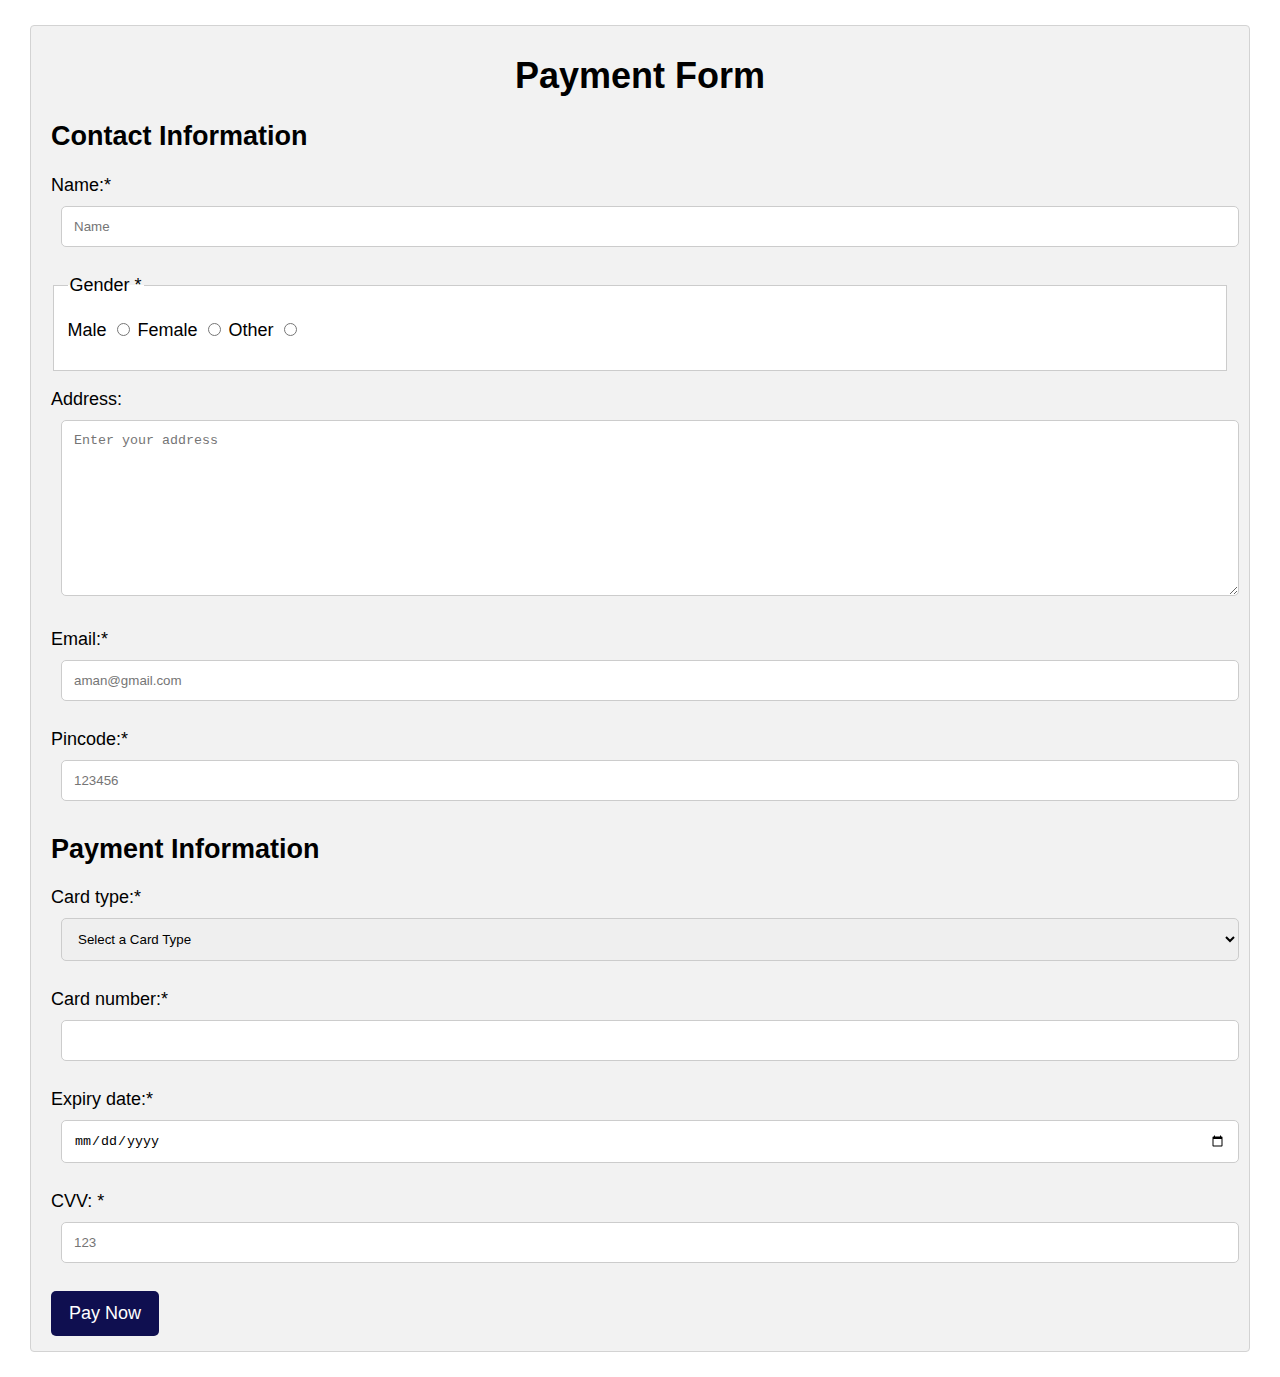
<file: Web development project/Index.html>
<!DOCTYPE html>
<html lang="en">
<head>
    <meta charset="UTF-8">
    <meta http-equiv="X-UA-Compatible" content="IE=edge">
    <meta name="viewport" content="width=device-width, initial-scale=1.0">
    <title>Payment Form</title>
    <link rel="stylesheet" href="style.css">
</head>
<body>
    <div class="container">
    <form action="">
   <h1 class="main_heading">Payment Form</h1>
   <h2>Contact Information</h2>
   <p>Name:* <input type="text" name="name" required placeholder="Name"></p>
   <fieldset>
<legend>Gender *</legend>
<p>Male  <input type="radio" name="gender" id="gender" required>   
Female  <input type="radio" name="gender" id="gender" required>  
Other <input type="radio" name="gender" id="gender" required> 
</p>    </fieldset>

<p>Address: 
    <textarea name="address" id="address" cols="40" rows="10" placeholder="Enter your address" ></textarea>
</p>
<p>Email:* <input type="email" name="email" pattern="[a-z0-9._%+-]+@[a-z0-9.-]+\.[a-z]{2,4}$"   id="email" required placeholder="aman@gmail.com"></p>
<p>Pincode:* <input type="number" name="pincode" id="pincode"  required placeholder="123456" maxlength="6" ></p> 
<h2>Payment Information</h2>
<p>Card type:*
    <select name="Card_type" id="Card_type" required>
        <option value="">Select a Card Type</option>
        <option value="visa">Visa</option>
        <option value="rupay">Rupay</option>
        <option value="mastercard">Mastercard</option>
    </select>
</p>
<p>Card number:* <input type="number" name="card_number" id="card_number" required></p>
<p>Expiry date:* <input type="date" name="expiry" id="expiry" required></p>
<p>CVV: *<input type="password" name="cvv" id="cvv" required placeholder="123" maxlength="3" ></p>
<input type="submit" value="Pay Now">









    </form>

</div>
</body>
</html>
</file>
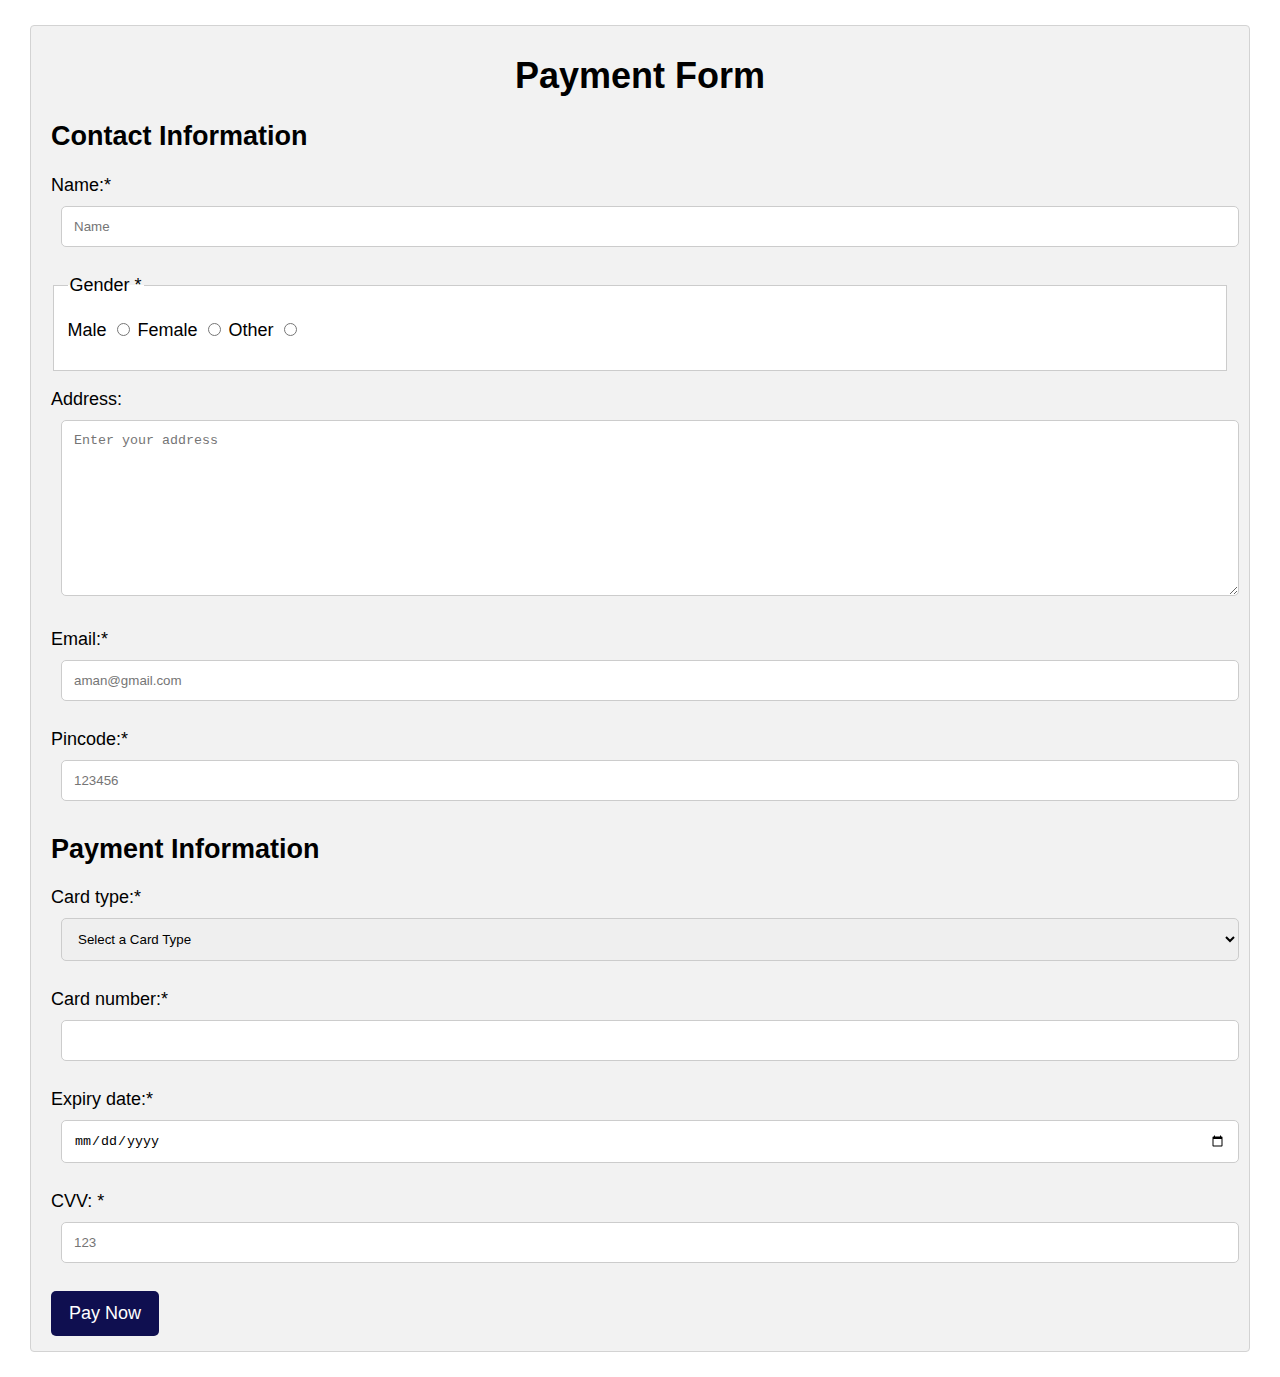
<file: Web development project/Payment_form.html>
<!DOCTYPE html>
<html lang="en">
<head>
    <meta charset="UTF-8">
    <meta http-equiv="X-UA-Compatible" content="IE=edge">
    <meta name="viewport" content="width=device-width, initial-scale=1.0">
    <title>Payment Form</title>
    <link rel="stylesheet" href="style.css">
</head>
<body>
    <div class="container">
    <form action="">
   <h1 class="main_heading">Payment Form</h1>
   <h2>Contact Information</h2>
   <p>Name:* <input type="text" name="name" required placeholder="Name"></p>
   <fieldset>
<legend>Gender *</legend>
<p>Male  <input type="radio" name="gender" id="gender" required>   
Female  <input type="radio" name="gender" id="gender" required>  
Other <input type="radio" name="gender" id="gender" required> 
</p>    </fieldset>

<p>Address: 
    <textarea name="address" id="address" cols="40" rows="10" placeholder="Enter your address" ></textarea>
</p>
<p>Email:* <input type="email" name="email" pattern="[a-z0-9._%+-]+@[a-z0-9.-]+\.[a-z]{2,4}$"   id="email" required placeholder="aman@gmail.com"></p>
<p>Pincode:* <input type="number" name="pincode" id="pincode"  required placeholder="123456" maxlength="6" ></p> 
<h2>Payment Information</h2>
<p>Card type:*
    <select name="Card_type" id="Card_type" required>
        <option value="">Select a Card Type</option>
        <option value="visa">Visa</option>
        <option value="rupay">Rupay</option>
        <option value="mastercard">Mastercard</option>
    </select>
</p>
<p>Card number:* <input type="number" name="card_number" id="card_number" required></p>
<p>Expiry date:* <input type="date" name="expiry" id="expiry" required></p>
<p>CVV: *<input type="password" name="cvv" id="cvv" required placeholder="123" maxlength="3" ></p>
<input type="submit" value="Pay Now">









    </form>

</div>
</body>
</html>
</file>
<file: Web development project/style.css>
*{
    box-sizing: border-box;
}
body{
    font-family: Verdana, Geneva, Tahoma, sans-serif;
    margin: 15px 20px;
    font-size: 18px;
    padding: 10px;
    
}
.container{
background-color: #f2f2f2;
padding: 5px 20px 15px 20px;  
border: 1px solid lightgray;
border-radius: 4px;
  
}
input::-webkit-outer-spin-button,
input::-webkit-inner-spin-button {
  -webkit-appearance: none;
  margin: 0;
}
input[type="text"],
input[type="email"],
input[type="number"],
input[type="password"],
input[type="date"],
select,
textarea{
    width: 100%;
    padding: 12px;
    border: 1px solid #ccc;
    border-radius: 5px;
    margin: 10px;
}
fieldset{
    background-color: #fff;
    border: 1px solid #ccc;
}
.main_heading {
    text-align: center;
}

 input[type="submit"] {
    font-size: large;
    background-color:rgb(15, 15, 80);
    color: white;
    border-radius: 5px;
    padding: 12px 18px;
    border: none;
    cursor: pointer;
 }
 input[type="submit"]:hover{
    background-color: rgb(5, 5, 50);
 }
</file>
